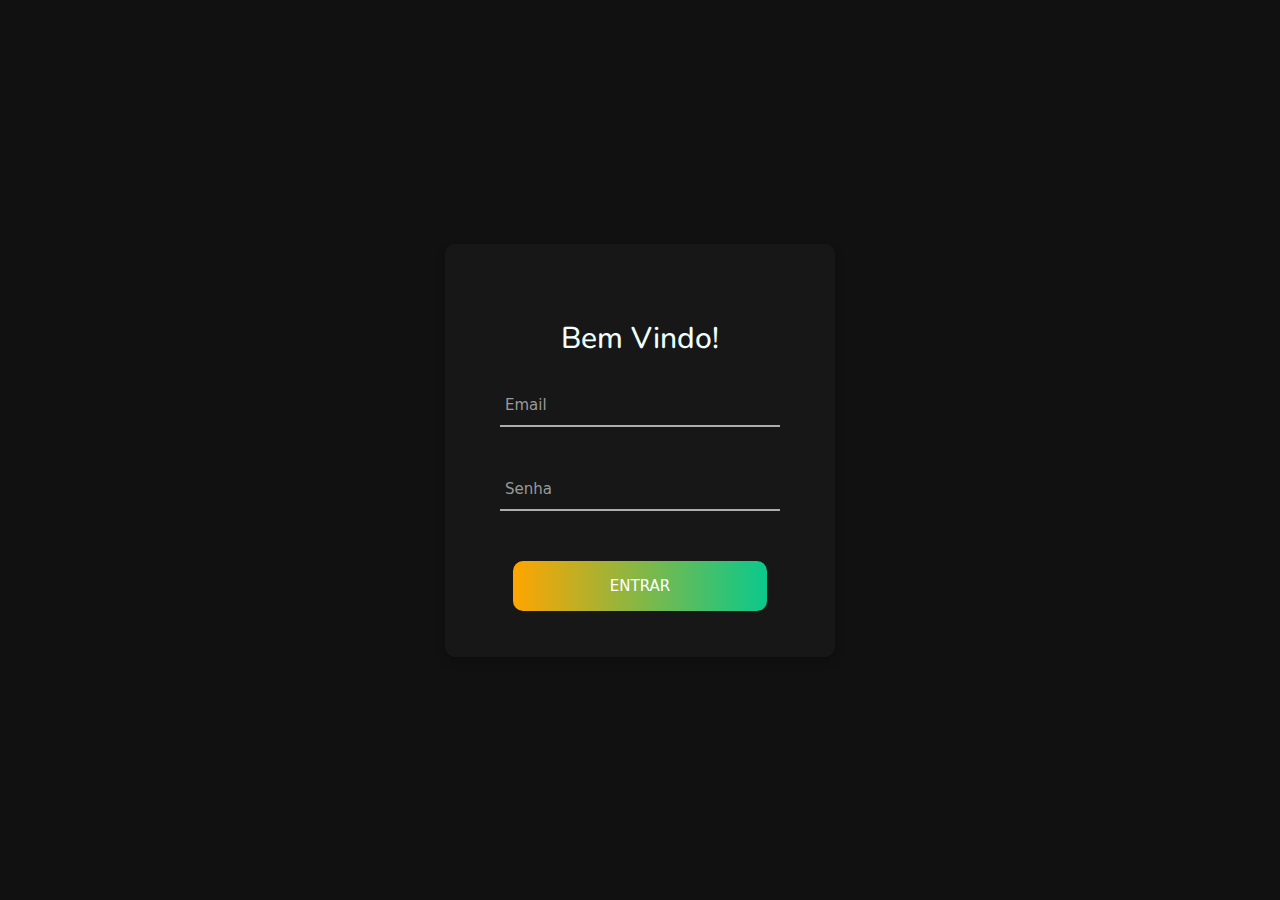
<file: Dashboard/index.html>
<!DOCTYPE html>
<html lang="pt-BR">

<head>
	<meta charset="UTF-8">
	<meta name="viewport" content="width=device-width, initial-scale=1.0">
	<title>CARVALHO CARGO</title>
	<link href="https://cdn.jsdelivr.net/npm/bootstrap@5.3.0/dist/css/bootstrap.min.css" rel="stylesheet">
	<link href="../css/dashboard.css" rel="stylesheet">
</head>

<body>
	<nav class="navbar navbar-expand-lg navbar-dark bg-dark">
		<div class="container">
			<a class="navbar-brand" href="#">CARVALHO CARGO</a>
			<div class="collapse navbar-collapse">
				<ul class="navbar-nav ms-auto">
					<li class="nav-item">
						<a class="nav-link" href="#" onclick="voltarEspera()">Inicio</a>
					</li>
				</ul>
			</div>
		</div>
	</nav>

	<div class="container mt-4">
		<!--<h2 class="text-center mb-4" id="setorTitulo">Setor: Financeiro</h2>-->
		<h2 class="text-center mb-4" id="tituloSetor"></h2>

		<form id="pendenciaForm" class="mb-4">
			<div class="row g-3">
				<div class="col-md-3">
					<input type="text" class="form-control" id="banco" placeholder="Banco" required>
				</div>
				<div class="col-md-2">
					<input type="date" class="form-control" id="data" required>
				</div>
				<div class="col-md-3">
					<input type="text" class="form-control" id="fornecedor" placeholder="Fornecedor/Cliente" required>
				</div>
				<div class="col-md-2">
					<input type="number" class="form-control" id="valor" placeholder="Valor" required>
				</div>
				<div class="col-md-2">
					<select class="form-control" id="transacao" required>
						<option value="">Transação</option>
						<option value="Crédito">Crédito</option>
						<option value="Débito">Débito</option>
					</select>
				</div>
			</div>

			<div class="row g-3 mt-3">
				<div class="col-md-3">
					<input type="text" class="form-control" id="responsavel" placeholder="Responsável" required>
				</div>
				<div class="col-md-5">
					<input type="text" class="form-control" id="obs" placeholder="OBS.">
				</div>
				<div class="col-md-2">
					<select class="form-control" id="status" required>
						<option value="">Status</option>
						<option value="Pendente">Pendente</option>
						<option value="Andamento">Andamento</option>
						<option value="Concluído">Concluído</option>
					</select>
				</div>
				<div class="col-md-2">
					<button type="submit" class="btn btn-primary w-100">Adicionar</button>
				</div>
			</div>
		</form>

		<div class="table-responsive">
			<table class="table table-striped table-bordered">
				<thead class="table-dark">
					<tr>
						<th>Banco</th>
						<th>Data</th>
						<th>Fornecedor/Cliente</th>
						<th>Valor</th>
						<th>Transação</th>
						<th>Responsável</th>
						<th>OBS</th>
						<th>Status</th>
						<th>Ações</th>
					</tr>
				</thead>
				<tbody id="pendenciaTabela"></tbody>
			</table>
		</div>

	</div>

	<script>
		window.onload = function () {
			const setor = localStorage.getItem("departamentoSelecionado");

			if (setor !== "Financeiro") {
				alert("Acesso não permitido!");
				window.location.href = "waitingroom.html"; // Redireciona para a sala de espera
			} else {
				document.getElementById("setorSelecionado").innerText = "Departamento: " + setor;
			}
		};

	</script>

	<script type="text/javascript" src="../js/dashboard.js"></script>
	<script type="text/javascript" src="../js/bootstrap.min.js"></script>
</body>

</html>
</file>
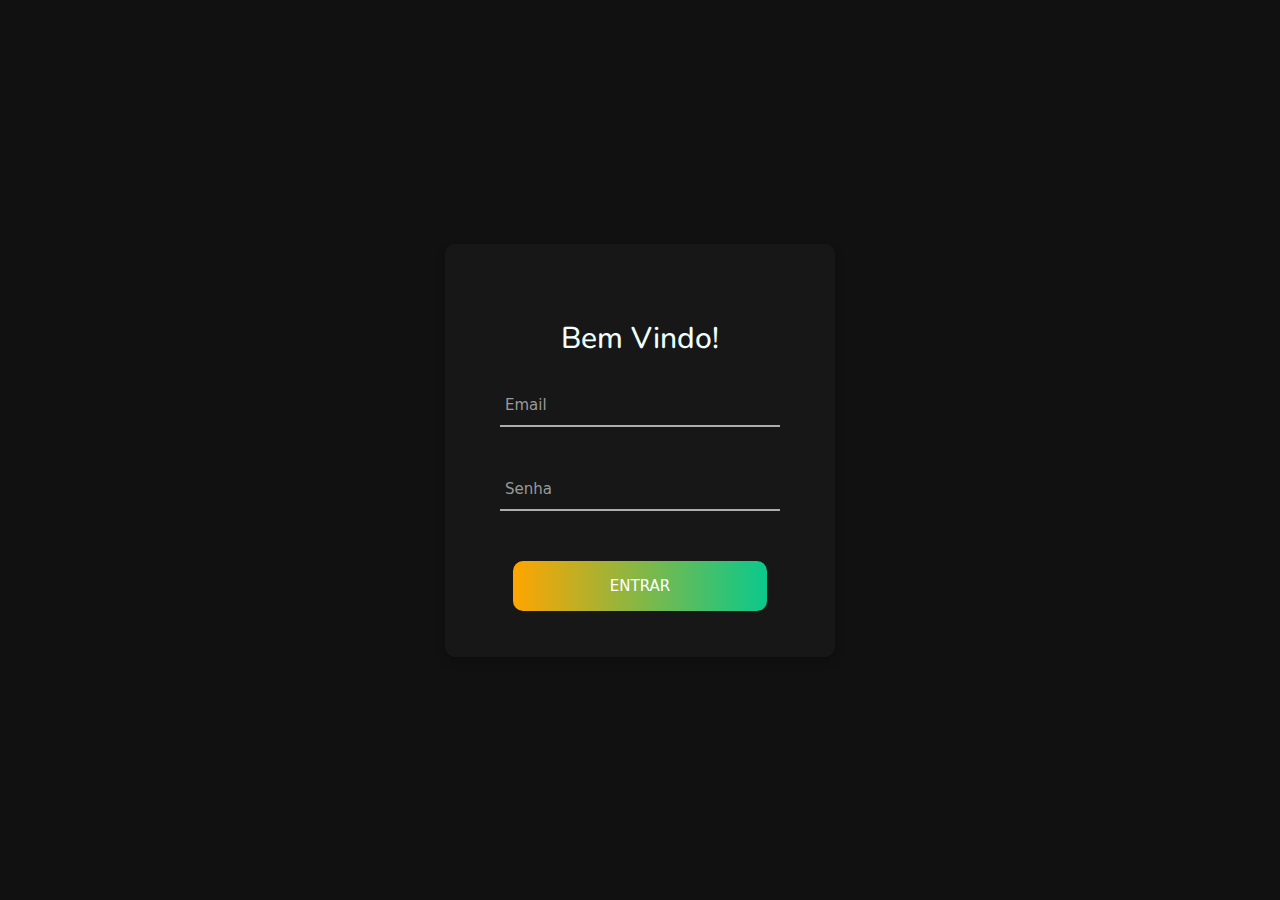
<file: Login/index.html>
<!DOCTYPE html>
<html lang="pt-BR">
<head>
    <meta charset="UTF-8">
    <meta name="viewport" content="width=device-width, initial-scale=1.0">
    <title>Login</title>
    
    <!-- Bootstrap CSS -->
    <link href="https://cdn.jsdelivr.net/npm/bootstrap@5.3.0/dist/css/bootstrap.min.css" rel="stylesheet">
    
    <!-- CSS Personalizado -->
    <link rel="stylesheet" href="../css/styles.css">
</head>
<body>

    <div class="container-login">
        <div class="wrap-login">
            <h2 class="login-form-title">Bem Vindo!</h2>

            <form class="login-form" id="loginForm">
                <div class="wrap-input">
                    <input class="input" type="email" id="email" required>
                    <span class="focus-input" data-placeholder="Email"></span>
                </div>
            
                <div class="wrap-input">
                    <input class="input" type="password" id="password" required>
                    <span class="focus-input" data-placeholder="Senha"></span>
                </div>
            
                <div class="container-login-form-btn">
                    <button class="login-form-btn" type="submit">Entrar</button>
                </div>
            </form>            
        </div>
    </div>

    <!-- Bootstrap JS -->
    <script src="https://cdn.jsdelivr.net/npm/bootstrap@5.3.0/dist/js/bootstrap.bundle.min.js"></script>
    
    <!-- JS Personalizado -->
    <script src="../js/script.js"></script>
    <script>
        const inputs = document.querySelectorAll(".input");

        inputs.forEach(input => {
            input.addEventListener("focus", function() {
                this.classList.add("has-val");
            });

            input.addEventListener("blur", function() {
                if (this.value === "") {
                    this.classList.remove("has-val");
                }
            });
        });
    </script>
</body>
</html>
</file>
<file: css/dashboard.css>
@import url('https://fonts.googleapis.com/css2?family=Knewave&family=Nunito:wght@400;600;700&display=swap');

* {
  margin: 0;
  padding: 0;
  box-sizing: border-box;
}

body {
  background: #f5f5f5;
}

.card {
  border-radius: 12px;
  animation: fadeIn 0.8s ease-in-out;
}

h2 {
  color: #333;
}

.navbar-brand {
  font-weight: bold;
}

.table th,
.table td {
  text-align: center;
  vertical-align: middle;
}

.btn-sm {
  font-size: 0.9rem;
}

.nav-link.text-danger {
  font-weight: bold;
  transition: color 0.3s ease;
}

.nav-link.text-danger:hover {
  color: #dc3545 !important; /* Vermelho Bootstrap */
}

/* Responsividade da Tabela */
.table-responsive {
  overflow-x: auto;
}

@media (max-width: 768px) {

  .table th,
  .table td {
    font-size: 14px;
    padding: 8px;
  }
}

@media (max-width: 576px) {

  .table th,
  .table td {
    font-size: 12px;
    padding: 6px;
  }

  .btn-sm {
    font-size: 12px;
    padding: 4px 8px;
  }
}

@keyframes fadeIn {
  from {
    opacity: 0;
    transform: translateY(-20px);
  }
  to {
    opacity: 1;
    transform: translateY(0);
  }
}
</file>
<file: css/styles.css>
@import url('https://fonts.googleapis.com/css2?family=Knewave&family=Nunito:wght@400;600;700&display=swap');
*{
    margin: 0;
    padding: 0;
    box-sizing: border-box;
}

.container{
    width: 100%;
    margin: 0 auto;   
}

.container-login{
    width: 100%;
    min-height: 100vh;
    display: flex;
    flex-wrap: wrap;
    align-items: center;
    justify-content: center;
    padding: 15px;
    background-color: #111;
}
.wrap-login{
    width: 390px;
    background-color: #3333;
    border-radius: 10px;
    overflow: hidden;
    padding: 77px 55px 33px 55px;
    box-shadow: 0 5px 10px 0 rgba(0, 0, 0, 0.2);
}
.login-form{
    width: 100%;
}
.login-form-title{
    font-family: Nunito, sans-serif;
    display: block;
    font-size: 30px;
    color: azure;
    line-height: 1.2;
    text-align: center;
}
h2{
    padding-bottom: 15px;
}
.wrap-input{
    width: 100%;
    position: relative;
    border-bottom: 2px solid #adadad;
    margin-bottom: 37px;
}
.input{
    font-size: 15px;
    color: #fff;
    line-height: 1.2;
    border: none;
    display: block;
    width: 100%;
    height: 45px;
    background-color: transparent;
    padding: 0 5px;
}
.focus-input{
    position: absolute;
    display: block;
    width: 100%;
    height: 100%;
    top: 0;
    left: 0;
    pointer-events: none;
    color: #adadad;
}
.focus-input::before{
    content: " ";
    display: block;
    position: absolute;
    bottom: -2px;
    left: 0;
    width: 0;
    height: 2px;
    -webkit-transition: all 0.4s;
    -o-transition: all 0.4s;
    -moz-transition: all 0.4s;
    background: -webkit-linear-gradient(to left, #0ac98c, #ffa500);
    background: -o-linear-gradient(to left, #0ac98c, #ffa500);
    background: -moz-linear-gradient(to left, #0ac98c, #ffa500);
    background: linear-gradient(to left, #0ac98c, #ffa500);
}
.focus-input::after{
    font-size: 15px;
    color: #999999;
    line-height: 1.2;
    content: attr(data-placeholder);
    display: block;
    width: 100%;
    position: absolute;
    top: 16px;
    left: 0;
    padding-left: 5px;
    -webkit-transition: all 0.4s;
    -o-transition: all 0.4s;
    -moz-transition: all 0.4s;
}
.input:focus{
    outline: 0;
}
.input:focus + .focus-input::after{
    top: -15px;
}
.input:focus + .focus-input::before{
   width: 100%;
}
.has-val + .focus-input::after{
    top:-15px
}
.has-val + .focus-input::before{
width: 100%;
}
.container-login-form-btn{
    display: flex;
    flex-wrap: wrap;
    justify-content: center;
    padding: 13px;
}
.login-form-btn{
    font-size: 15px;
    border:none;
    border-radius: 10px;
    color: #fff;
    line-height: 1.2;
    text-transform: uppercase;
    display: flex;
    justify-content: center;
    align-items: center;
    width: 100%;
    height: 50px;
    background: -webkit-linear-gradient(to left, #0ac98c, #ffa500);
    background: -o-linear-gradient(to left, #0ac98c, #ffa500);
    background: -moz-linear-gradient(to left, #0ac98c, #ffa500);
    background: linear-gradient(to left, #0ac98c, #ffa500);
}
.login-form-btn{
    cursor: pointer;
}
</file>
